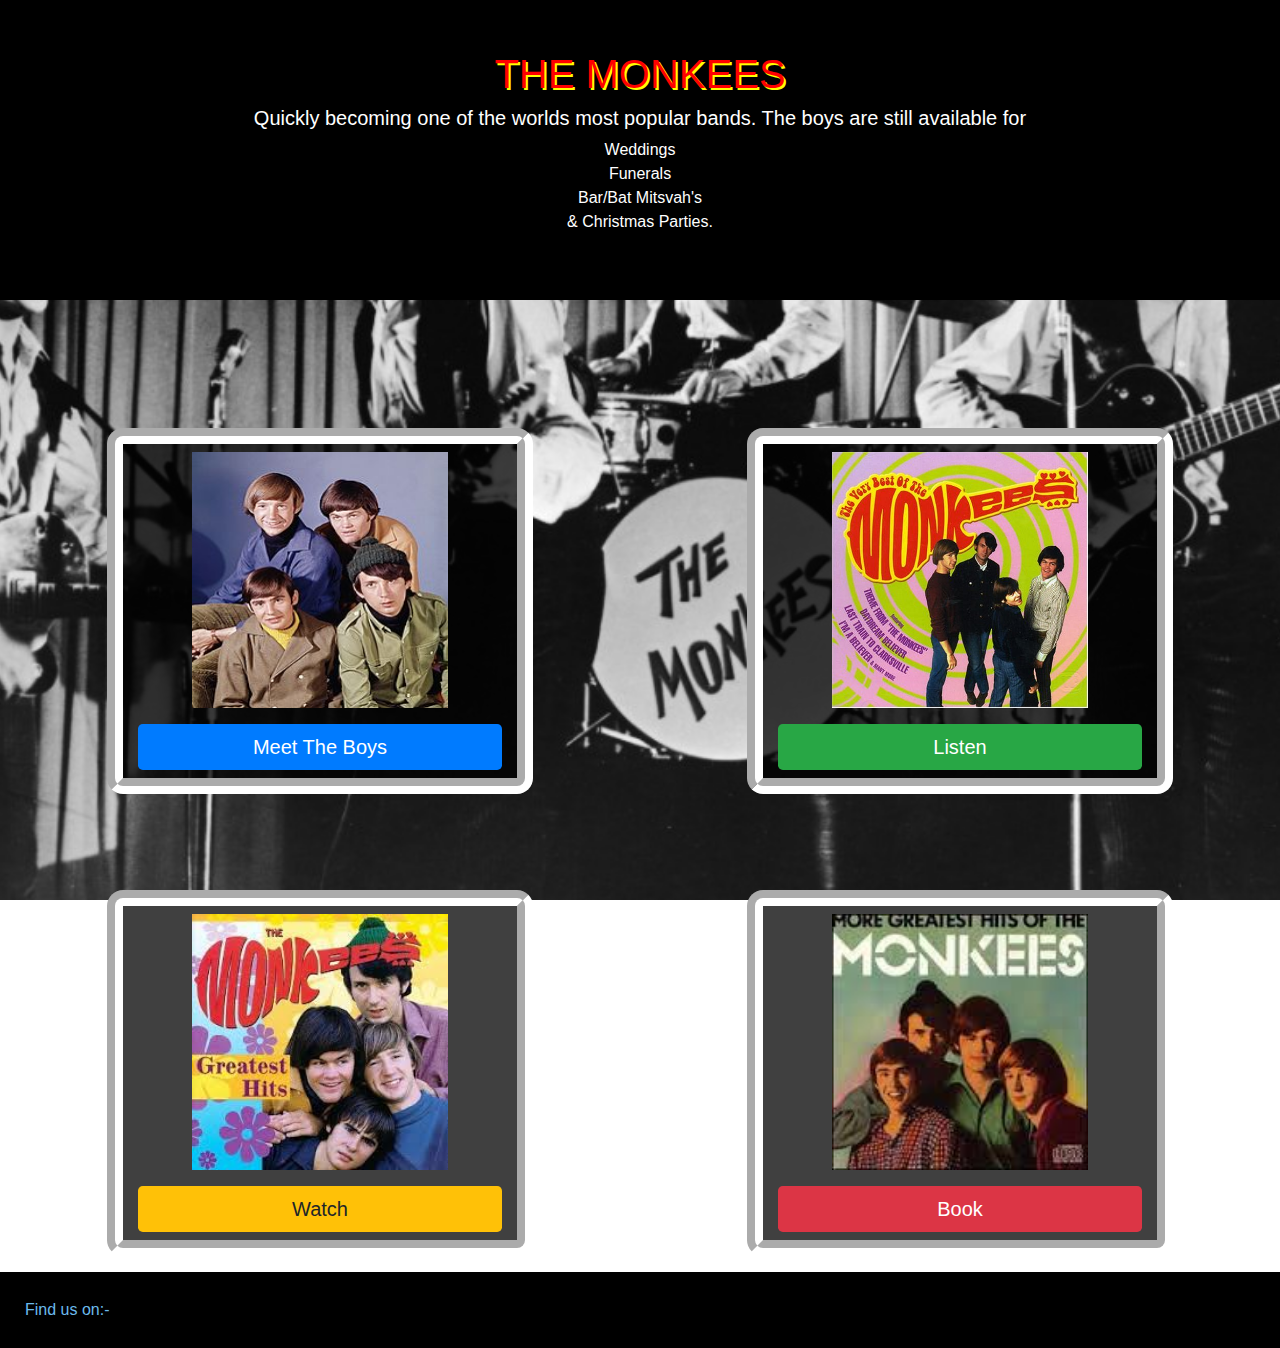
<file: index.html>
<!DOCTYPE html>
<html lang="en">

<head>
    <meta charset="UTF-8">
    <meta name="viewport" content="width=device-width, initial-scale=1.0">
    <meta http-equiv="X-UA-Compatible" content="ie=edge">
    <title>The Monkees | The Band</title>
    <link rel="stylesheet" href="style.css" type="text/css" />
    <link rel="stylesheet" href="https://use.fontawesome.com/releases/v5.7.2/css/all.css" integrity="sha384-fnmOCqbTlWIlj8LyTjo7mOUStjsKC4pOpQbqyi7RrhN7udi9RwhKkMHpvLbHG9Sr" crossorigin="anonymous">
    <link rel="stylesheet" href="https://stackpath.bootstrapcdn.com/bootstrap/4.3.1/css/bootstrap.min.css" integrity="sha384-ggOyR0iXCbMQv3Xipma34MD+dH/1fQ784/j6cY/iJTQUOhcWr7x9JvoRxT2MZw1T" crossorigin="anonymous">
    <script src="https://code.jquery.com/jquery-3.3.1.min.js" integrity="sha256-FgpCb/KJQlLNfOu91ta32o/NMZxltwRo8QtmkMRdAu8=" crossorigin="anonymous"></script>
    <script src="https://cdnjs.cloudflare.com/ajax/libs/popper.js/1.14.7/umd/popper.min.js" integrity="sha384-UO2eT0CpHqdSJQ6hJty5KVphtPhzWj9WO1clHTMGa3JDZwrnQq4sF86dIHNDz0W1" crossorigin="anonymous"></script>
    <script src="https://stackpath.bootstrapcdn.com/bootstrap/4.3.1/js/bootstrap.min.js" integrity="sha384-JjSmVgyd0p3pXB1rRibZUAYoIIy6OrQ6VrjIEaFf/nJGzIxFDsf4x0xIM+B07jRM" crossorigin="anonymous"></script>


</head>



<body>


    <article class="container-fluid call">
        <div class="landing-title">
            <h1>THE MONKEES</h1>
            <h5>Quickly becoming one of the worlds most popular bands. The boys are still available for</h5>
            <ul>
                <li>Weddings</li>
                <li> Funerals</li>
                <li>Bar/Bat Mitsvah's</li>
                <li>& Christmas Parties.</li>
            </ul>
        </div>





        <div class="row top-section" id="top-tile">
            <div id="boys" class="col-md-12  col-lg-4 offset-lg-1 corner">
                <img class="flyer" src="band-assets/images/band.jpg" alt="picture of the band">
                <a href="/meet.html" class="button  btn-lg btn-primary"> Meet The Boys</a>
            </div>
            <div id="listen" class="col-md-12  col-lg-4 offset-lg-2 corner">
                <img class="flyer" src="band-assets/images/album2.jpg" alt="very best of the monkees album cover">
                <a href="listen.html" class="button  btn-lg btn-success">Listen</a>
            </div>
        </div>
        <div class="row bottom-section" id="bottom-tile">
            <div id="watch" class="col-md-12  col-lg-4 offset-lg-1 corner">
                <img class="flyer" src="band-assets/images/cover.jpg" alt="greatest hits album cover">
                <a href="watch.html" class="button  btn-lg btn-warning">Watch</a>
            </div>
            <div id="book" class="col-md-12  col-lg-4 offset-lg-2 corner">
                <img class="flyer" src="band-assets/images/album.jpg" alt="more greatest hits album cover">
                <a href="book.html" class="button  btn-lg btn-danger">Book</a>
            </div>
        </div>

        
    </article>

    <footer class="footer mt-auto py-3">
        <div class="social col-sm-12 col-md-6">
            <ul class="list-group list-group-horizontal social">
                <li class="fab ">Find us on:-</li>
               <li><a href="https://www.facebook.com/TheMonkees/" target="_blank"><i class="fab fa-facebook-f"></i></a></li>
                <li><a href="https://twitter.com/TheMonkees" target="_blank"><i class="fab fa-twitter"></i></a></li>
                <li><a href="https://www.reddit.com/r/Monkees/" target="_blank"><i class="fab fa-reddit-alien"></i></a></li>
            </ul>
        </div>

    </footer>





</body>

</html>
</file>
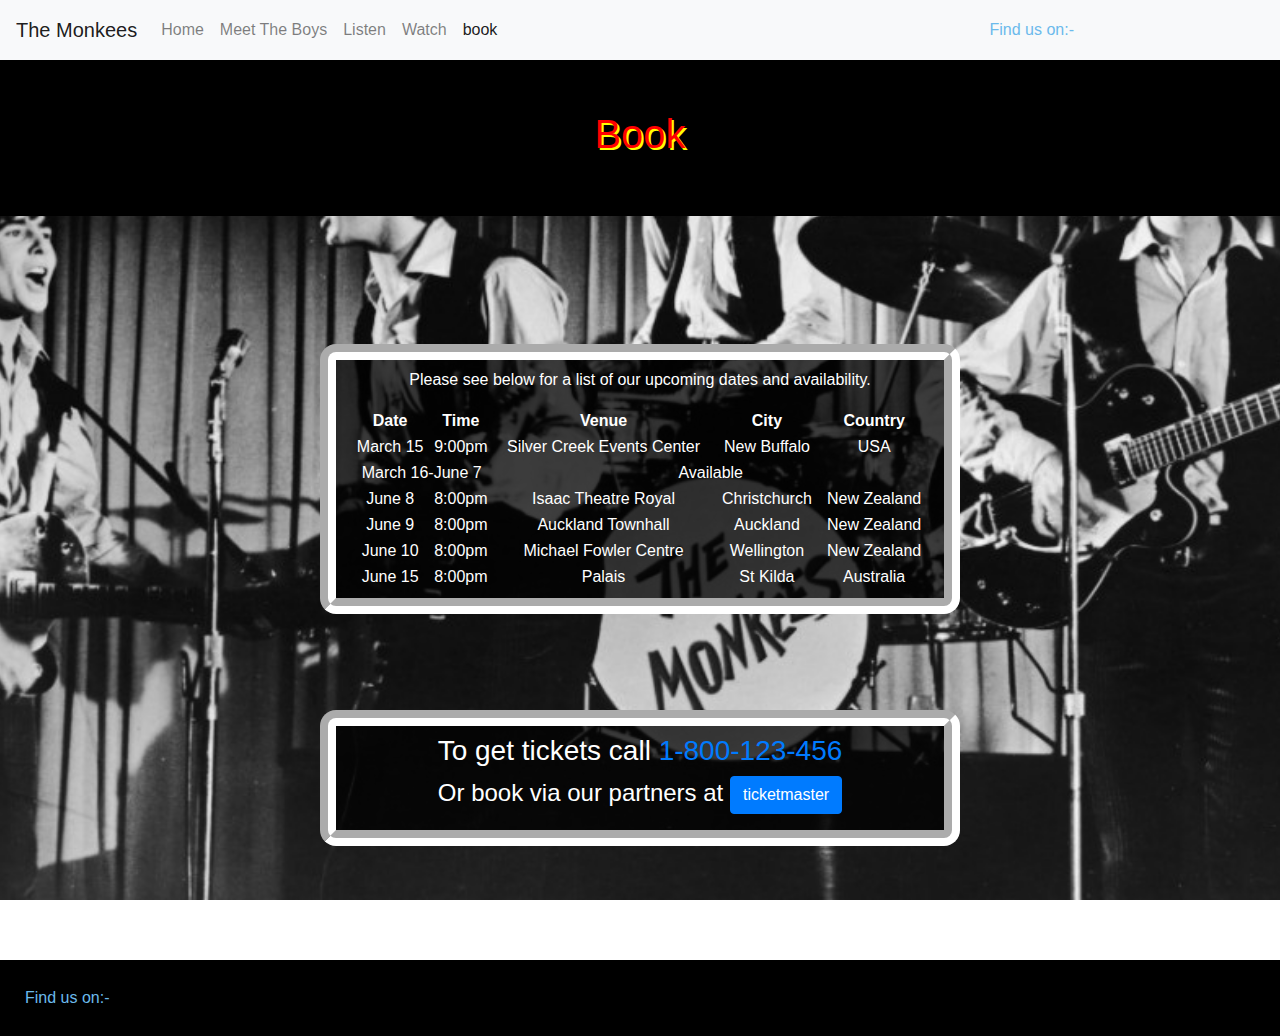
<file: book.html>
<!DOCTYPE html>
<html lang="en">

<head>
    <meta charset="UTF-8">
    <meta name="viewport" content="width=device-width, initial-scale=1.0">
    <meta http-equiv="X-UA-Compatible" content="ie=edge">
    <title>The Monkees | The Band</title>
    <link rel="stylesheet" href="style.css" type="text/css" />
    <link rel="stylesheet" href="https://use.fontawesome.com/releases/v5.7.2/css/all.css" integrity="sha384-fnmOCqbTlWIlj8LyTjo7mOUStjsKC4pOpQbqyi7RrhN7udi9RwhKkMHpvLbHG9Sr" crossorigin="anonymous">
    <link rel="stylesheet" href="https://stackpath.bootstrapcdn.com/bootstrap/4.3.1/css/bootstrap.min.css" integrity="sha384-ggOyR0iXCbMQv3Xipma34MD+dH/1fQ784/j6cY/iJTQUOhcWr7x9JvoRxT2MZw1T" crossorigin="anonymous">
    <script src="https://code.jquery.com/jquery-3.3.1.min.js" integrity="sha256-FgpCb/KJQlLNfOu91ta32o/NMZxltwRo8QtmkMRdAu8=" crossorigin="anonymous"></script>
    <script src="https://cdnjs.cloudflare.com/ajax/libs/popper.js/1.14.7/umd/popper.min.js" integrity="sha384-UO2eT0CpHqdSJQ6hJty5KVphtPhzWj9WO1clHTMGa3JDZwrnQq4sF86dIHNDz0W1" crossorigin="anonymous"></script>
    <script src="https://stackpath.bootstrapcdn.com/bootstrap/4.3.1/js/bootstrap.min.js" integrity="sha384-JjSmVgyd0p3pXB1rRibZUAYoIIy6OrQ6VrjIEaFf/nJGzIxFDsf4x0xIM+B07jRM" crossorigin="anonymous"></script>


</head>



<body>

    <nav class="navbar navbar-expand-lg navbar-light bg-light">
        <a class="navbar-brand" href="#">The Monkees</a>
        <button class="navbar-toggler" type="button" data-toggle="collapse" data-target="#navbarNavAltMarkup" aria-controls="navbarNavAltMarkup" aria-expanded="false" aria-label="Toggle navigation">
    <span class="navbar-toggler-icon"></span>
  </button>
        <div class="collapse navbar-collapse" id="navbarNavAltMarkup">
            <div class="navbar-nav">
                <a class="nav-item nav-link" href="index.html">Home</a>
                <a class="nav-item nav-link" href="meet.html">Meet The Boys</a>
                <a class="nav-item nav-link" href="listen.html">Listen</a>
                <a class="nav-item nav-link" href="watch.html">Watch</a>
                <a class="nav-item nav-link active" href="book.html">book<span class="sr-only">(current)</span></a>
            </div>

        </div>
        <div class="social">
            <ul class="list-group list-group-horizontal social">
                <li class="fab ">Find us on:-</li>
                <li><a href="https://www.facebook.com/TheMonkees/" target="_blank"><i class="fab fa-facebook-f"></i></a></li>
                <li><a href="https://twitter.com/TheMonkees" target="_blank"><i class="fab fa-twitter"></i></a></li>
                <li><a href="https://www.reddit.com/r/Monkees/" target="_blank"><i class="fab fa-reddit-alien"></i></a></li>
            </ul>
        </div>
    </nav>


    <article class="container-fluid call">
        <div class="landing-title">
            <h1>Book</h1>

        </div>





        <div class="row top-section">
            <div class="col-md-12  col-lg-6 offset-lg-3 corner">

                <p>Please see below for a list of our upcoming dates and availability.</p>
                <table style="width:100%">
                    <tr>
                        <th>Date</th>
                        <th>Time</th>
                        <th>Venue</th>
                        <th>City</th>
                        <th>Country</th>
                    </tr>
                    <tr>
                        <td>March 15</td>
                        <td>9:00pm</td>
                        <td>Silver Creek Events Center</td>
                        <td>New Buffalo</td>
                        <td>USA</td>
                    </tr>
                    <tr>
                        <td colspan="2">March 16-June 7</td>
                        <td colspan="3">Available</td>
                    </tr>
                    <tr>
                        <td>June 8</td>
                        <td>8:00pm</td>
                        <td>Isaac Theatre Royal</td>
                        <td>Christchurch</td>
                        <td>New Zealand</td>
                    </tr>
                    <tr>
                        <td>June 9</td>
                        <td>8:00pm</td>
                        <td>Auckland Townhall</td>
                        <td>Auckland</td>
                        <td>New Zealand</td>
                    </tr>
                    <tr>
                        <td>June 10</td>
                        <td>8:00pm</td>
                        <td>Michael Fowler Centre</td>
                        <td>Wellington</td>
                        <td>New Zealand</td>
                    </tr>
                    <tr>
                        <td>June 15</td>
                        <td>8:00pm</td>
                        <td>Palais</td>
                        <td>St Kilda</td>
                        <td>Australia</td>
                    </tr>
                </table>
            </div>

        </div>

        <div class="row bottom-section-meet">
            <div class="col-md-12  col-lg-6 offset-lg-3 taster  corner">
                <h3>To get tickets call <a href="callto://+1800123456"> 1-800-123-456</a></h3>
                <h4>Or book via our partners at <a href="https://www.ticketmaster.com/the-monkees-tickets/artist/735678?page=35" class="btn btn-primary btn-md" target="_blank"><span>ticketmaster</span></a></h4>
            </div>
        </div>
    </article>

    <footer class="footer mt-auto py-3">
        <div class="social col-sm-12 col-md-6">
            <ul class="list-group list-group-horizontal social">
                <li class="fab ">Find us on:-</li>
                <li><a href="https://www.facebook.com/TheMonkees/" target="_blank"><i class="fab fa-facebook-f"></i></a></li>
                <li><a href="https://twitter.com/TheMonkees" target="_blank"><i class="fab fa-twitter"></i></a></li>
                <li><a href="https://www.reddit.com/r/Monkees/" target="_blank"><i class="fab fa-reddit-alien"></i></a></li>
            </ul>
        </div>

    </footer>





</body>

</html>
</file>
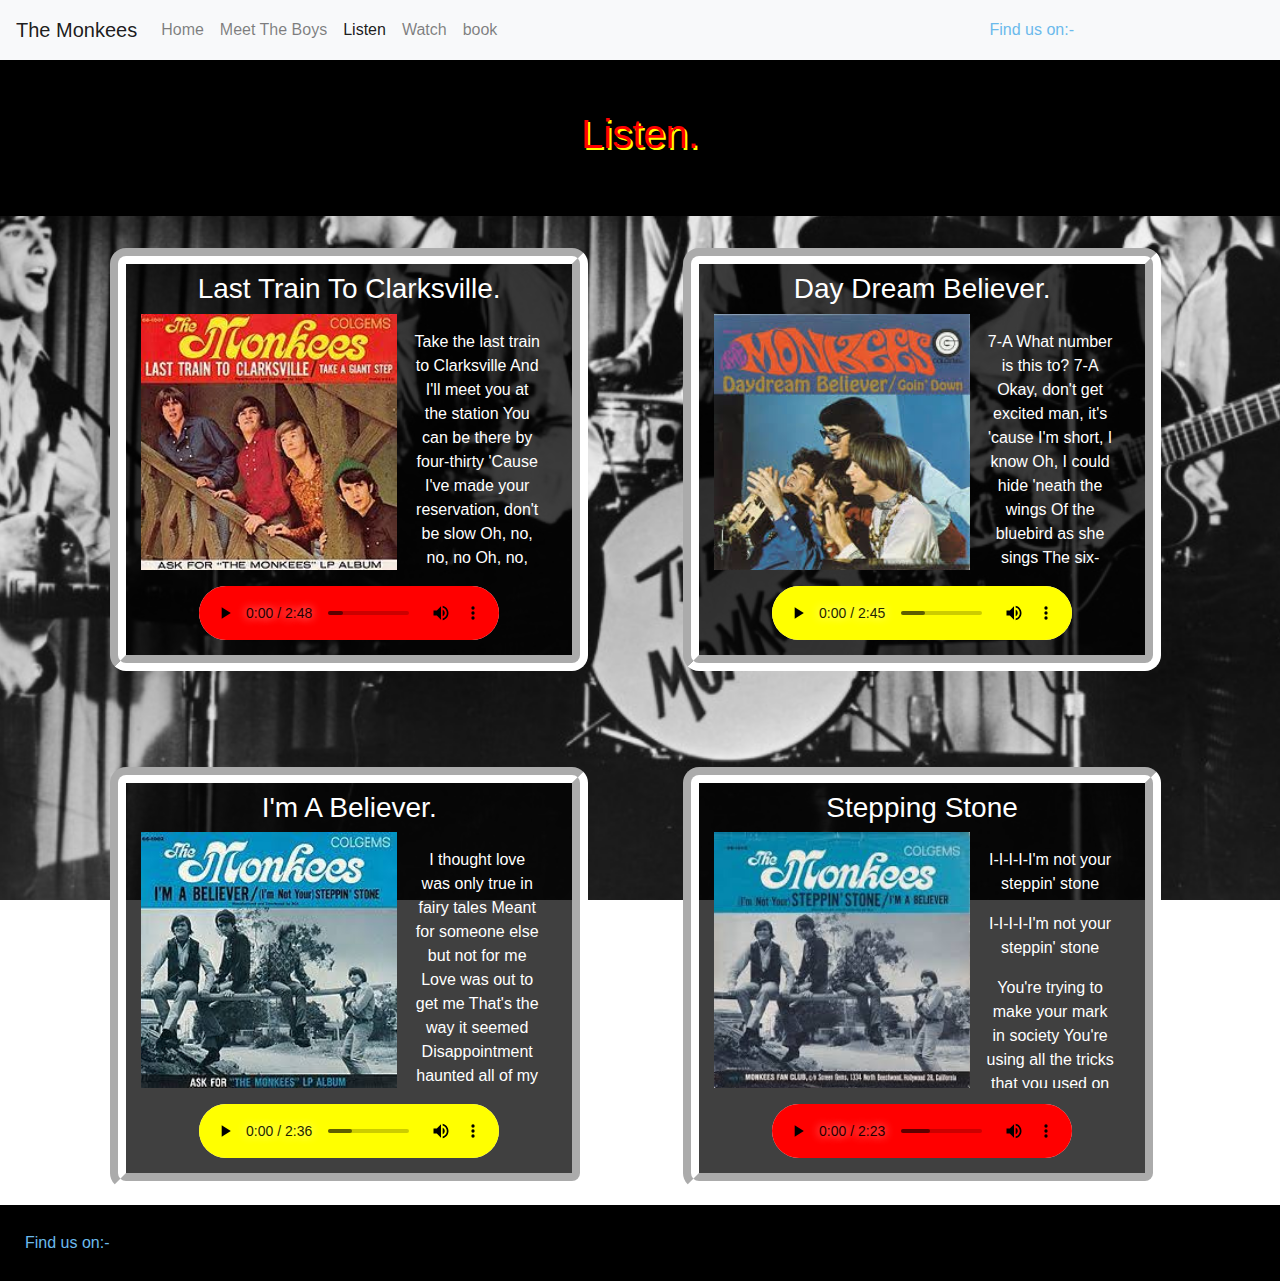
<file: listen.html>
<!DOCTYPE html>
<html lang="en">

<head>
    <meta charset="UTF-8">
    <meta name="viewport" content="width=device-width, initial-scale=1.0">
    <meta http-equiv="X-UA-Compatible" content="ie=edge">
    <title>The Monkees | The Band</title>
    <link rel="stylesheet" href="style.css" type="text/css" />
    <link rel="stylesheet" href="https://use.fontawesome.com/releases/v5.7.2/css/all.css" integrity="sha384-fnmOCqbTlWIlj8LyTjo7mOUStjsKC4pOpQbqyi7RrhN7udi9RwhKkMHpvLbHG9Sr" crossorigin="anonymous">
    <link rel="stylesheet" href="https://stackpath.bootstrapcdn.com/bootstrap/4.3.1/css/bootstrap.min.css" integrity="sha384-ggOyR0iXCbMQv3Xipma34MD+dH/1fQ784/j6cY/iJTQUOhcWr7x9JvoRxT2MZw1T" crossorigin="anonymous">
    <script src="https://code.jquery.com/jquery-3.3.1.min.js" integrity="sha256-FgpCb/KJQlLNfOu91ta32o/NMZxltwRo8QtmkMRdAu8=" crossorigin="anonymous"></script>
    <script src="https://cdnjs.cloudflare.com/ajax/libs/popper.js/1.14.7/umd/popper.min.js" integrity="sha384-UO2eT0CpHqdSJQ6hJty5KVphtPhzWj9WO1clHTMGa3JDZwrnQq4sF86dIHNDz0W1" crossorigin="anonymous"></script>
    <script src="https://stackpath.bootstrapcdn.com/bootstrap/4.3.1/js/bootstrap.min.js" integrity="sha384-JjSmVgyd0p3pXB1rRibZUAYoIIy6OrQ6VrjIEaFf/nJGzIxFDsf4x0xIM+B07jRM" crossorigin="anonymous"></script>


</head>



<body>

    <nav class="navbar navbar-expand-lg navbar-default navbar-light bg-light">
        <a class="navbar-brand" href="#">The Monkees</a>
        <button class="navbar-toggler" type="button" data-toggle="collapse" data-target="#myNavBar">
    <span class="navbar-toggler-icon"></span>
    
  </button>
        <div class="collapse navbar-collapse" id="myNavBar">
            <div class="navbar-nav">
                <a class="nav-item nav-link" href="index.html">Home</a>
                <a class="nav-item nav-link" href="meet.html">Meet The Boys</a>
                <a class="nav-item nav-link active" href="listen.html">Listen<span class="sr-only">(current)</span></a>
                <a class="nav-item nav-link" href="watch.html">Watch</a>
                <a class="nav-item nav-link" href="book.html">book</a>

            </div>
        </div>
        <div class="social">
            <ul class="list-group list-group-horizontal social">
                <li class="fab ">Find us on:-</li>
               <li><a href="https://www.facebook.com/TheMonkees/" target="_blank"><i class="fab fa-facebook-f"></i></a></li>
                <li><a href="https://twitter.com/TheMonkees" target="_blank"><i class="fab fa-twitter"></i></a></li>
                <li><a href="https://www.reddit.com/r/Monkees/" target="_blank"><i class="fab fa-reddit-alien"></i></a></li>
            </ul>
        </div>
    </nav>

    <article class="container-fluid call ">
        <div class="landing-title">
                <h1>Listen.</h1>

            </div>
       
        <div id="nav-meet" class="col-sm-11 offset-sm-.5">
            <div class="row top-section-meet" id="top-tile">
                <div id="dj" class="col-md-12  col-lg-5 offset-lg-1  corner">
                    <div class="audio " id="audio-red">
                        <h3>Last Train To Clarksville.</h3>
                        <img class="headshot" src="band-assets/images/last-train.jpeg" alt="last train to clarksville LP cover">
                        <div class="lyrics">
                            <p>Take the last train to Clarksville And I'll meet you at the station You can be there by four-thirty 'Cause I've made your reservation, don't be slow Oh, no, no, no Oh, no, no, no 'Cause I'm leaving in the morning And I must
                                see you again We'll have one more night together Till the morning brings my train and I must go Oh, no, no, no Oh, no, no, no And I don't know if I'm ever coming home Take the last train to Clarksville I'll be waiting at
                                the station We'll have time for coffee-flavored kisses And a bit of conversation Oh, no, no, no Oh, no, no, no Take the last train to Clarksville Now I must hang up the phone I can't hear you in this noisy railroad station
                                all alone I'm feeling low Oh, no, no, no Oh, no, no, no And I don't know if I'm ever coming home Oh Take the last train to Clarksville And I'll meet you at the station You can be here by four-thirty 'Cause I've made your
                                reservation, don't be slow Oh, no, no, no Oh, no, no, no And I don't know if I'm ever coming home Take the last train to Clarksville Take the last train to Clarksville Take the last train to Clarksville Take the last train
                                to Clarksville
                            </p>
                        </div>
                        <audio controls class="audio-control">
                          <source src="band-assets/audio/Clarksville.ogg" type="audio/ogg" />
                          <source src="band-assets/audio/Clarksville.mp3" type="audio/mpeg">
                          Your browser does not support the audio element.
                        </audio>
                    </div>
                </div>
                <div id="md" class="col-md-12  col-lg-5 offset-lg-1 corner">
                    <div class="audio " id="audio-yellow">
                        <h3>Day Dream Believer.</h3>
                        <img class="headshot" src="band-assets/images/daydream.jpeg" alt="daydream believer LP cover">
                        <div class="lyrics">
                            <p>7-A What number is this to? 7-A Okay, don't get excited man, it's 'cause I'm short, I know Oh, I could hide 'neath the wings Of the bluebird as she sings The six-o'clock alarm would never ring But six rings and I rise Wipe
                                the sleep out of my eyes The shaving razor's cold and it stings Cheer up sleepy Jean Oh, what can it mean to a Daydream believer and a Homecoming queen? You once thought of me As a white knight on his steed Now you know
                                how happy I can be Oh, our good time starts and ends Without all I want to spend But how much, baby, do we really need? Cheer up sleepy Jean Oh, what can it mean to a Daydream believer and a Homecoming queen? Cheer up sleepy
                                Jean Oh, what can it mean to a Daydream believer and a Homecoming queen? Cheer up sleepy Jean Oh, what can it mean to a Daydream believer and a Homecoming queen? Cheer up sleepy Jean Oh, what can it mean to a Daydream believer
                                and a Homecoming queen? Cheer up, sleepy Jean
                            </p>
                        </div>
                        <audio controls class="audio-control">
                         <source src="band-assets/audio/DaydreamBeliever.ogg" type="audio/ogg" />
                          <source src="band-assets/audio/DaydreamBeliever.mp3" type="audio/mpeg">
                          Your browser does not support the audio element.
                        </audio>
                    </div>
                </div>
            </div>
            <div class="row bottom-section-meet" id="bottom-tile">
                <div id="mn" class="col-md-12  col-lg-5 offset-lg-1   corner">
                    <div class="audio " id="audio-yellow2">
                        <h3>I'm A Believer.</h3>
                        <img class="headshot" src="band-assets/images/imbeliever.jpeg" alt="Im a believer LP cover">
                        <div class="lyrics">
                            <p>I thought love was only true in fairy tales Meant for someone else but not for me Love was out to get me That's the way it seemed Disappointment haunted all of my dreams Then I saw her face, now I'm a believer Not a trace of
                                doubt in my mind I'm in love I'm a believer, I couldn't leave her if I tried I thought love was more or less a giving thing Seems the more I gave the less I got What's the use in tryin' All you get is pain? When I needed
                                sunshine, I got rain Then I saw her face, now I'm a believer Not a trace of doubt in my mind I'm in love I'm a believer, I couldn't leave her if I tried Oh Oh, love was out to get me Now, that's the way it seemed Disappointment
                                haunted all of my dreams Then I saw her face, now I'm a believer Not a trace of doubt in my mind I'm in love I'm a believer, I couldn't leave her if I tried Yes, I saw her face, now I'm a believer Not a trace of doubt in
                                my mind Said, I'm a believer, yeah, yeah, yeah, yeah, yeah, yeah (I'm a believer) Said, I'm a believer, yeah (I'm a believer) I said, I'm a believer, yeah (I'm a believer)
                            </p>
                        </div>
                        <audio controls class="audio-control">
                         <source src="band-assets/audio/ImABeliever.ogg" type="audio/ogg" />
                          <source src="band-assets/audio/ImABeliever.mp3" type="audio/mpeg">
                          Your browser does not support the audio element.
                        </audio>
                    </div>
                </div>
                <div id="pt" class="col-md-12  col-lg-5 offset-lg-1 corner">
                    <div class="audio" id="audio-red2">
                        <h3>Stepping Stone</h3>
                        <img class="headshot" src="band-assets/images/stone.jpeg" alt="Steppin stone LP cover">
                        <div class="lyrics">
                            <p>I-I-I-I-I'm not your steppin' stone</p>
                            <p> I-I-I-I-I'm not your steppin' stone</p>
                            <p> You're trying to make your mark in society You're using all the tricks that you used on me You're reading all them high-fashion magazines The clothes you're wearing, girl, they're causing public scenes</p>
                            <p>I said, I-I-I-I-I'm not your steppin' stone I-I-I-I-I'm not your steppin' stone Not your steppin' stone Not your steppin' stone When I first met you, girl, you didn't have no shoes But, now you're walking around like you're
                                front-page news You've been awful careful 'bout the friends you choose But, you won't find my name in your book of "who's-who?" I said, I-I-I-I-I'm not your steppin' stone (No, girl, not me!) I-I-I-I-I'm not your steppin'
                                stone Not your steppin' stone I'm not your steppin' stone Not your steppin' stone (step-step-steppin' stone) Not your steppin' stone (step-step-steppin' stone) Not your steppin' stone (step-step-steppin' stone) Not your
                                steppin' stone (step-step-steppin' stone) No, girl, I'm not your steppin' stone Not your steppin' stone (step-step-steppin' stone) Not your steppin' stone (step-step-steppin' stone)</p>
                        </div>
                        <audio controls class="audio-control">
                         <source src="band-assets/audio/SteppingStone.ogg" type="audio/ogg" />
                          <source src="band-assets/audio/SteppingStone.mp3" type="audio/mpeg">
                          Your browser does not support the audio element.
                        </audio>
                    </div>
                </div>
            </div>
        </div>



    </article>

    <footer class="footer mt-auto py-3">
        <div class="social col-sm-12 col-md-6">
            <ul class="list-group list-group-horizontal social">
                <li class="fab ">Find us on:-</li>
                <li><a href="https://www.facebook.com/TheMonkees/" target="_blank"><i class="fab fa-facebook-f"></i></a></li>
                <li><a href="https://twitter.com/TheMonkees" target="_blank"><i class="fab fa-twitter"></i></a></li>
                <li><a href="https://www.reddit.com/r/Monkees/" target="_blank"><i class="fab fa-reddit-alien"></i></a></li>
            </ul>
        </div>

    </footer>




    <script src="https://stackpath.bootstrapcdn.com/bootstrap/4.3.1/js/bootstrap.min.js" integrity="sha384-JjSmVgyd0p3pXB1rRibZUAYoIIy6OrQ6VrjIEaFf/nJGzIxFDsf4x0xIM+B07jRM" crossorigin="anonymous"></script>
</body>

</html>
</file>
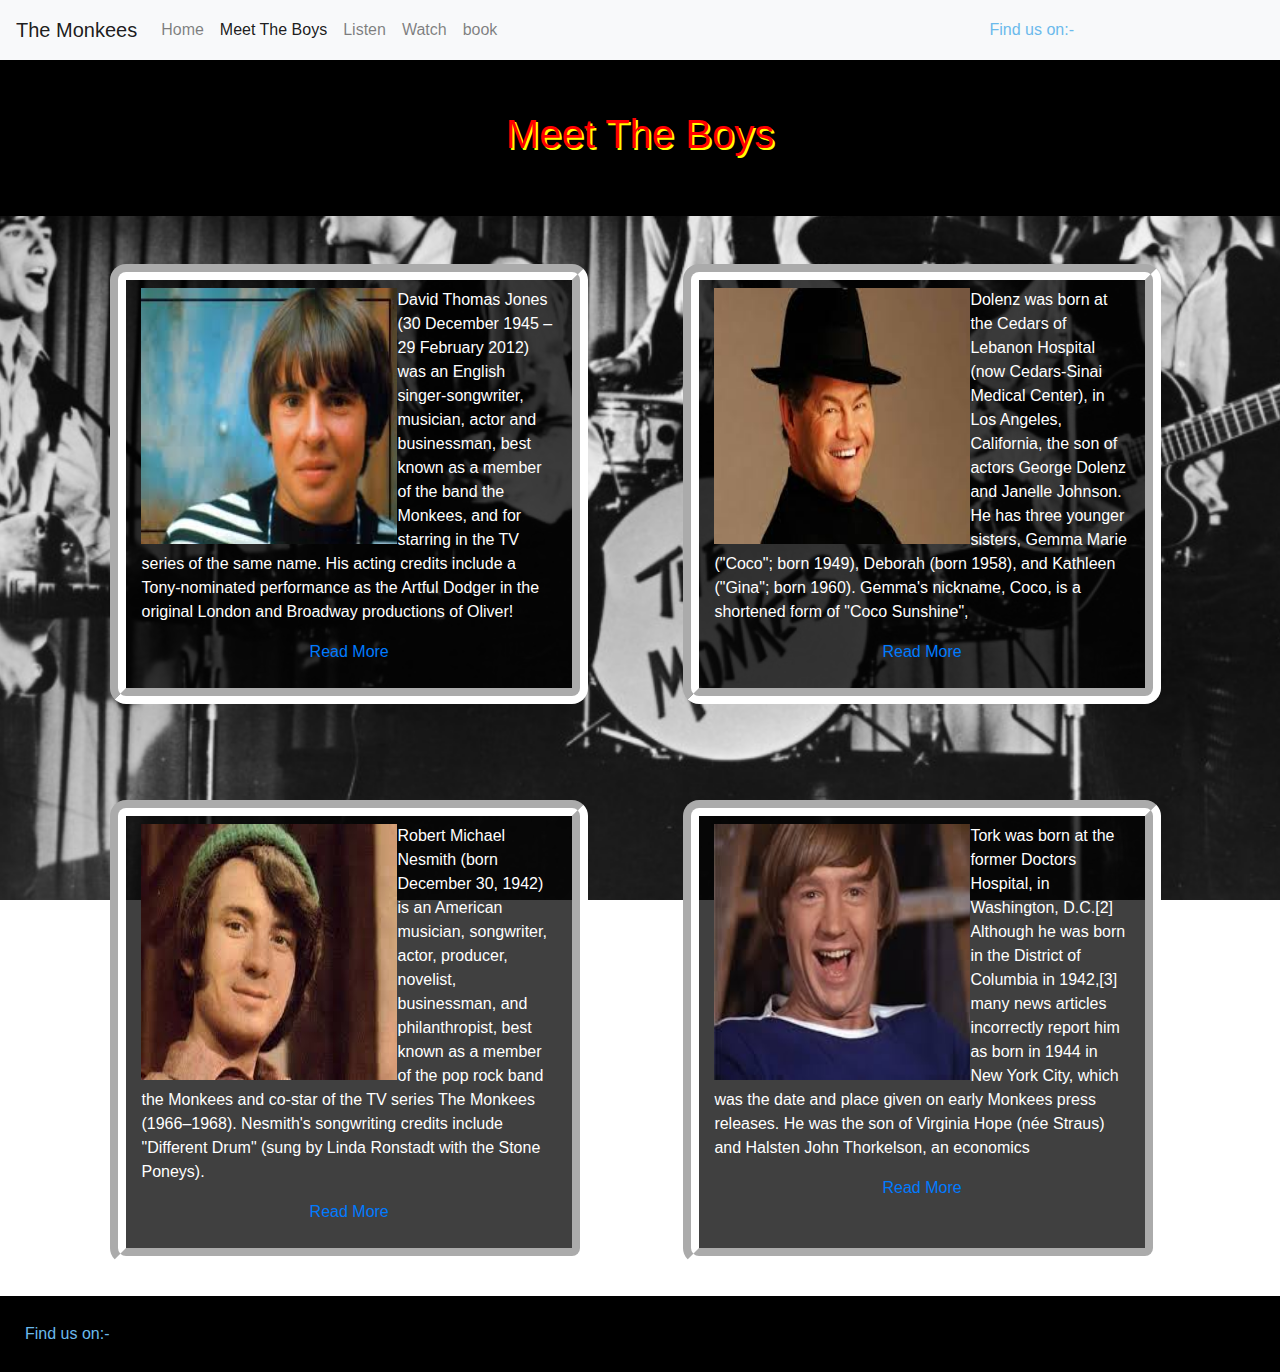
<file: meet.html>
<!DOCTYPE html>
<html lang="en">

<head>
    <meta charset="UTF-8">
    <meta name="viewport" content="width=device-width, initial-scale=1.0">
    <meta http-equiv="X-UA-Compatible" content="ie=edge">
    <title>The Monkees | The Band</title>
    <link rel="stylesheet" href="style.css" type="text/css" />
    <link rel="stylesheet" href="https://use.fontawesome.com/releases/v5.7.2/css/all.css" integrity="sha384-fnmOCqbTlWIlj8LyTjo7mOUStjsKC4pOpQbqyi7RrhN7udi9RwhKkMHpvLbHG9Sr" crossorigin="anonymous">
    <link rel="stylesheet" href="https://stackpath.bootstrapcdn.com/bootstrap/4.3.1/css/bootstrap.min.css" integrity="sha384-ggOyR0iXCbMQv3Xipma34MD+dH/1fQ784/j6cY/iJTQUOhcWr7x9JvoRxT2MZw1T" crossorigin="anonymous">
    <script src="https://code.jquery.com/jquery-3.3.1.min.js" integrity="sha256-FgpCb/KJQlLNfOu91ta32o/NMZxltwRo8QtmkMRdAu8=" crossorigin="anonymous"></script>
    <script src="https://cdnjs.cloudflare.com/ajax/libs/popper.js/1.14.7/umd/popper.min.js" integrity="sha384-UO2eT0CpHqdSJQ6hJty5KVphtPhzWj9WO1clHTMGa3JDZwrnQq4sF86dIHNDz0W1" crossorigin="anonymous"></script>
    <script src="https://stackpath.bootstrapcdn.com/bootstrap/4.3.1/js/bootstrap.min.js" integrity="sha384-JjSmVgyd0p3pXB1rRibZUAYoIIy6OrQ6VrjIEaFf/nJGzIxFDsf4x0xIM+B07jRM" crossorigin="anonymous"></script>


</head>



<body>

    <nav class="navbar navbar-expand-lg navbar-light bg-light">
        <a class="navbar-brand" href="#">The Monkees</a>
        <button class="navbar-toggler" type="button" data-toggle="collapse" data-target="#navbarNavAltMarkup" aria-controls="navbarNavAltMarkup" aria-expanded="false" aria-label="Toggle navigation">
    <span class="navbar-toggler-icon"></span>
  </button>
        <div class="collapse navbar-collapse" id="navbarNavAltMarkup">
            <div class="navbar-nav">
                <a class="nav-item nav-link" href="index.html">Home</a>
                <a class="nav-item nav-link active" href="meet.html">Meet The Boys <span class="sr-only">(current)</span></a>
                <a class="nav-item nav-link" href="listen.html">Listen</a>
                <a class="nav-item nav-link" href="watch.html">Watch</a>
                <a class="nav-item nav-link" href="book.html">book</a>

            </div>
        </div>
        <div class="social">
            <ul class="list-group list-group-horizontal social">
                <li class="fab ">Find us on:-</li>
                <li><a href="https://www.facebook.com/TheMonkees/" target="_blank"><i class="fab fa-facebook-f"></i></a></li>
                <li><a href="https://twitter.com/TheMonkees" target="_blank"><i class="fab fa-twitter"></i></a></li>
                <li><a href="https://www.reddit.com/r/Monkees/" target="_blank"><i class="fab fa-reddit-alien"></i></a></li>
            </ul>
        </div>
    </nav>

    <article class="container-fluid call ">
        
            <div class="landing-title">
                <h1>Meet The Boys</h1>

            </div>
       
        <div id="tile-meet" class="col-sm-11 offset-sm-.5">


            <div class="row top-section-meet" id="top-tile">
                <div id="dj" class="col-md-12  col-lg-5 offset-lg-1  corner">
                    <p class="bio"><img class="headshot" src="band-assets/images/dj.jpg" alt="picture of Davy Jones">
                        David Thomas Jones (30 December 1945 – 29 February 2012) was an English singer-songwriter, musician, actor and businessman, best known as a member of the band the Monkees, and for starring in the TV series of the same name. His acting credits include
                        a Tony-nominated performance as the Artful Dodger in the original London and Broadway productions of Oliver!</p>
                        <a href="https://en.wikipedia.org/wiki/Davy_Jones_(musician)" target="_blank"> 
                            <p>Read More</p>
                        </a>
                   
                </div>
                <div id="md" class="col-md-12  col-lg-5 offset-lg-1 corner">
                    <p class="bio"><img class="headshot" src="band-assets/images/md.jpg" alt="picture of Mickey Dolenz">
                        Dolenz was born at the Cedars of Lebanon Hospital (now Cedars-Sinai Medical Center), in Los Angeles, California, the son of actors George Dolenz and Janelle Johnson. He has three younger sisters, Gemma Marie ("Coco"; born 1949), Deborah (born 1958), and
                        Kathleen ("Gina"; born 1960). Gemma's nickname, Coco, is a shortened form of "Coco Sunshine", </p>
                        <a href="https://en.wikipedia.org/wiki/Micky_Dolenz" target="_blank">
                            <p>Read More</p>
                        </a>
                   
                </div>
            </div>
            <div class="row bottom-section-meet" id="bottom-tile">
                <div id="mn" class="col-md-12  col-lg-5 offset-lg-1   corner">
                    <p class="bio"><img class="headshot" src="band-assets/images/mn.jpg" alt="picture of Michael Nesmith">
                        Robert Michael Nesmith (born December 30, 1942) is an American musician, songwriter, actor, producer, novelist, businessman, and philanthropist, best known as a member of the pop rock band the Monkees and co-star of the TV series The Monkees (1966–1968).
                        Nesmith's songwriting credits include "Different Drum" (sung by Linda Ronstadt with the Stone Poneys).</p>

                        <a href="https://en.wikipedia.org/wiki/Michael_Nesmith" target="_blank">
                            <p>Read More</p>
                        </a>
                    
                </div>
                <div id="pt" class="col-md-12  col-lg-5 offset-lg-1 corner">
                    <p class="bio"><img class="headshot" src="band-assets/images/pt.jpg" alt="picture of Peter Tork">
                        Tork was born at the former Doctors Hospital, in Washington, D.C.[2] Although he was born in the District of Columbia in 1942,[3] many news articles incorrectly report him as born in 1944 in New York City, which was the date and place given on early Monkees
                        press releases. He was the son of Virginia Hope (née Straus) and Halsten John Thorkelson, an economics</p>
                        <a href="https://en.wikipedia.org/wiki/Peter_Tork" target="_blank">
                            <p>Read More</p>
                        </a>
                    
                </div>
            </div>
        </div>
        <!--<div class="link-to-home col-sm-12"> <a href="index.html"><p>Back to home page ></p></a></div>-->


    </article>

    <footer class="footer mt-auto py-3">
        <div class="social col-sm-12 col-md-6">
            <ul class="list-group list-group-horizontal social">
                <li class="fab ">Find us on:-</li>
               <li><a href="https://www.facebook.com/TheMonkees/" target="_blank"><i class="fab fa-facebook-f"></i></a></li>
                <li><a href="https://twitter.com/TheMonkees" target="_blank"><i class="fab fa-twitter"></i></a></li>
                <li><a href="https://www.reddit.com/r/Monkees/" target="_blank"><i class="fab fa-reddit-alien"></i></a></li>
            </ul>
        </div>
    </footer>





</body>

</html>
</file>
<file: style.css>
/* mobile*/

html,
body {
    height: 100%;
    margin: 0;

}

article {
    min-height: 100%;

}



.call {
    display: block;
    background: url("/band-assets/images/monkees.jpg") no-repeat center center fixed;
    -webkit-background-size: cover;
    -moz-background-size: cover;
    -o-background-size: cover;
    background-size: cover;
}

.band {
    text-align: center;
}

.landing-title {
    text-align: center;
    color: red;
    text-shadow: 2px 2px yellow;
    width: 100vw;
    background-color: black;
    display: block;
    padding: 50px;
    margin-bottom: 2rem;
    margin-left: -15px;
}



video {
    border-style: groove;
    border-width: 20px;
    border-color: white;
    width: 100%;
    height: auto;
}


.landing-title h5,
ul li {
    color: white;
    text-shadow: 2px 2px black;
}

.landing-title ul {
    margin-left: 0;
    padding-left: 0;
    list-style-type: none;
}

#nav {
    padding-bottom: 1rem;

}

#tile-meet {
    padding-bottom: 1rem;
    padding-top: 1rem;
}

.button {
    display: block;
    /*border: none;*/
    /*padding: 10px;*/
    margin-top: 1rem;
}

footer {

    min-height: 30px;
    background-color: black;
    margin: 0px;

}

.social ul li {
    list-style-type: none;

}

.fab {
    color: #6BBAEC;
    text-align: center;
    text-shadow: none;
    padding: 10px;
    margin-right: 30px;
}

button span {
    color: white;
}

.corner {
    margin-bottom: 1rem;
    text-align: center;
    background-color: rgb(0, 0, 0, 0.75);
    border-radius: 1rem;
    border-color: white;
    border-style: groove;
    border-width: 1rem;
    padding: 0.5rem;
    color: white;
}

.corner button {
    width: 100%;
    background-color: #BCC4DB;
    margin-top: 1rem;
}

.headshot,
.headshot-right {
    float: none;
    display: block;
    width: 100%;
}

.bio,
.link-to-home {
    color: white;
}

.link-to-home {
    position: absolute;
    top: 95vh;
    margin-top: auto;
    margin-bottom: 1rem;
    padding-bottom: 0;
}

#book button:hover,
#listen button:hover,
#watch button:hover,
#boys button:hover {
    background-color: #CCC6ef;
    text-decoration: none;
}

.taster {
    color: white;
    text-align: center;
}

.flyer {
    height: 16rem;
    width: 16rem;
}

.audio {
    color: white;
}

.audio-control {
    margin-top: 1rem;
}

#audio-red audio::-webkit-media-controls-panel, #audio-red2 audio::-webkit-media-controls-panel {
    background-color: red;

}

#audio-yellow audio::-webkit-media-controls-panel , #audio-yellow2 audio::-webkit-media-controls-panel {
    background-color: yellow;
}

.lyrics {
    padding: 1rem;
    height: 16rem;
    overflow-y: scroll;
}

.top-section {
    padding-top: 6rem;

}

@media(min-width: 1025px) {
    #nav {

        left: 0;
        top: 0;
        height: 100%;
        width: 100%;
    }

    .bio {
        text-align: left;

    }




    .bottom-section {
        margin-top: 5rem;
        height: auto;

    }

    .bottom-section-meet {
        margin-top: 5rem;
        height: auto;

    }

    img,
    .headshot {
        height: 16rem;
        width: 16rem;
    }

   
    .headshot {
        float: left;
    }

    .headshot-right {
        float: left;
    }



}
</file>
